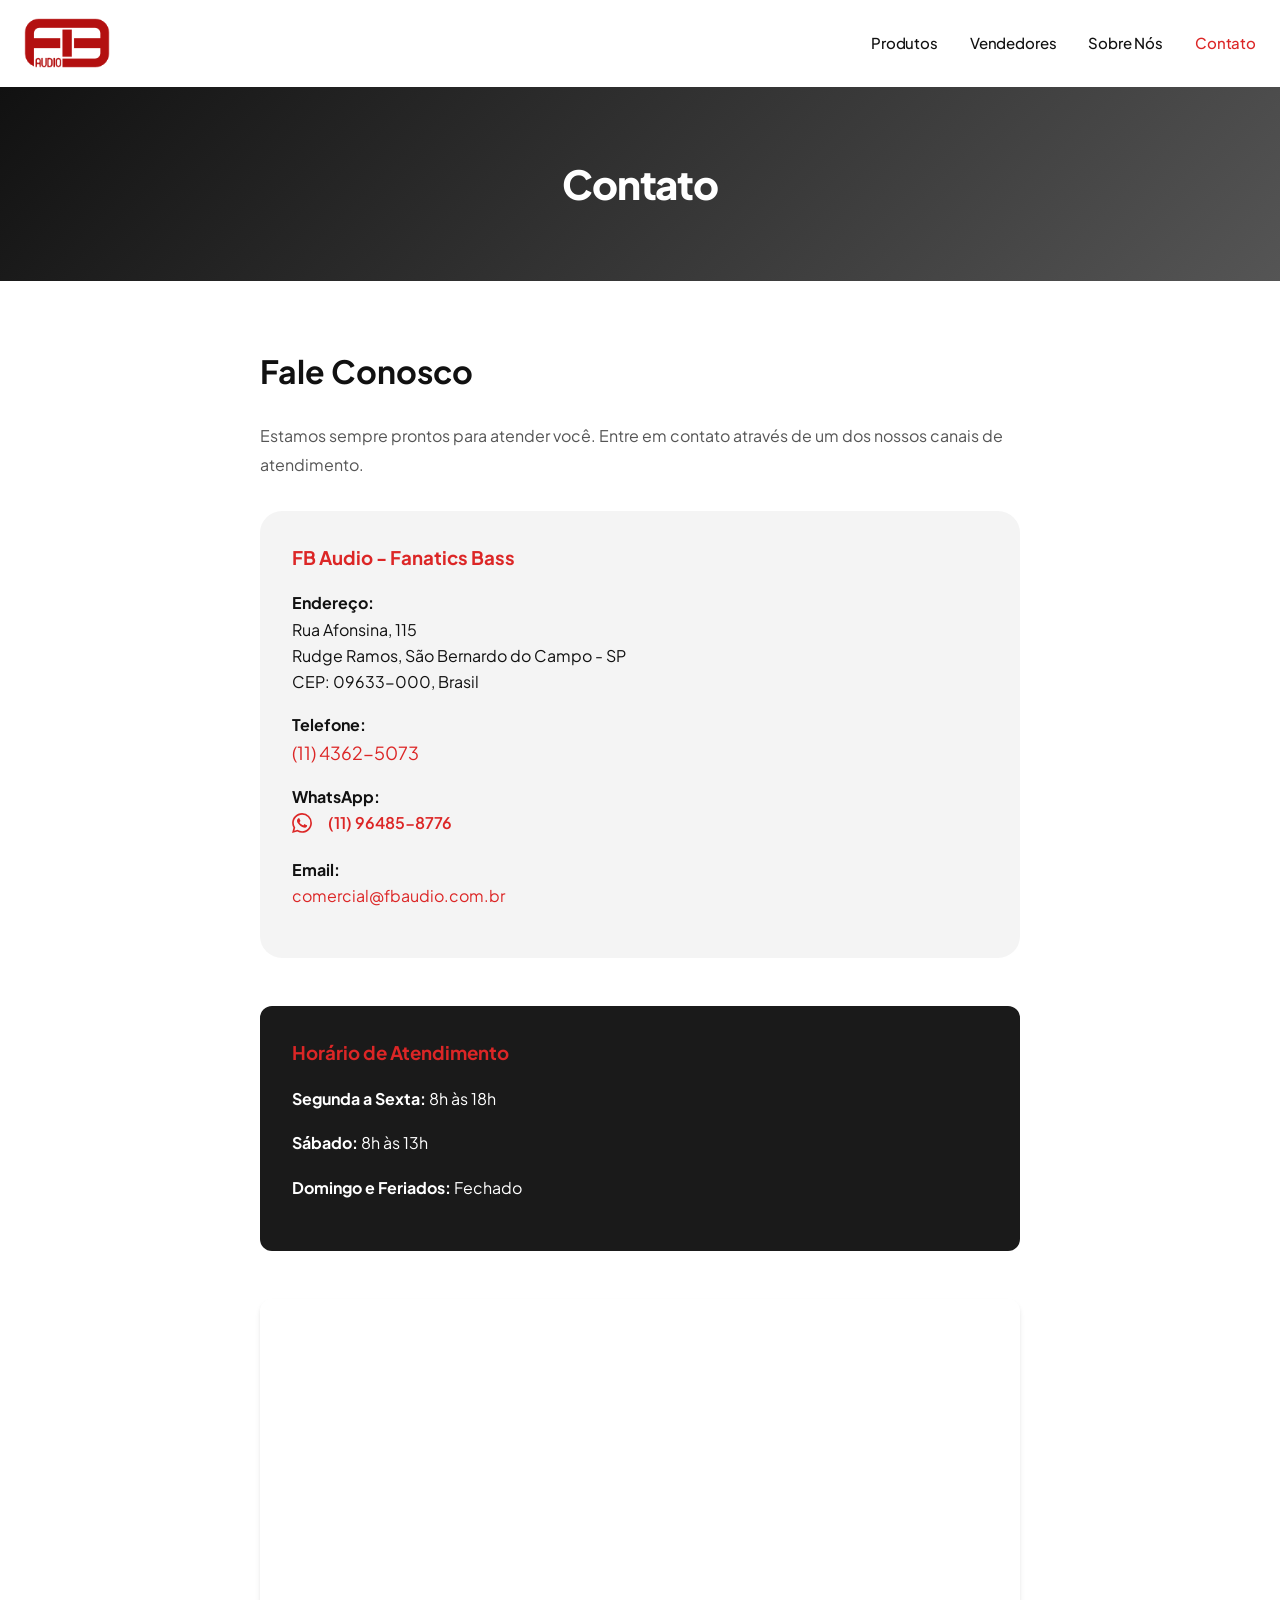
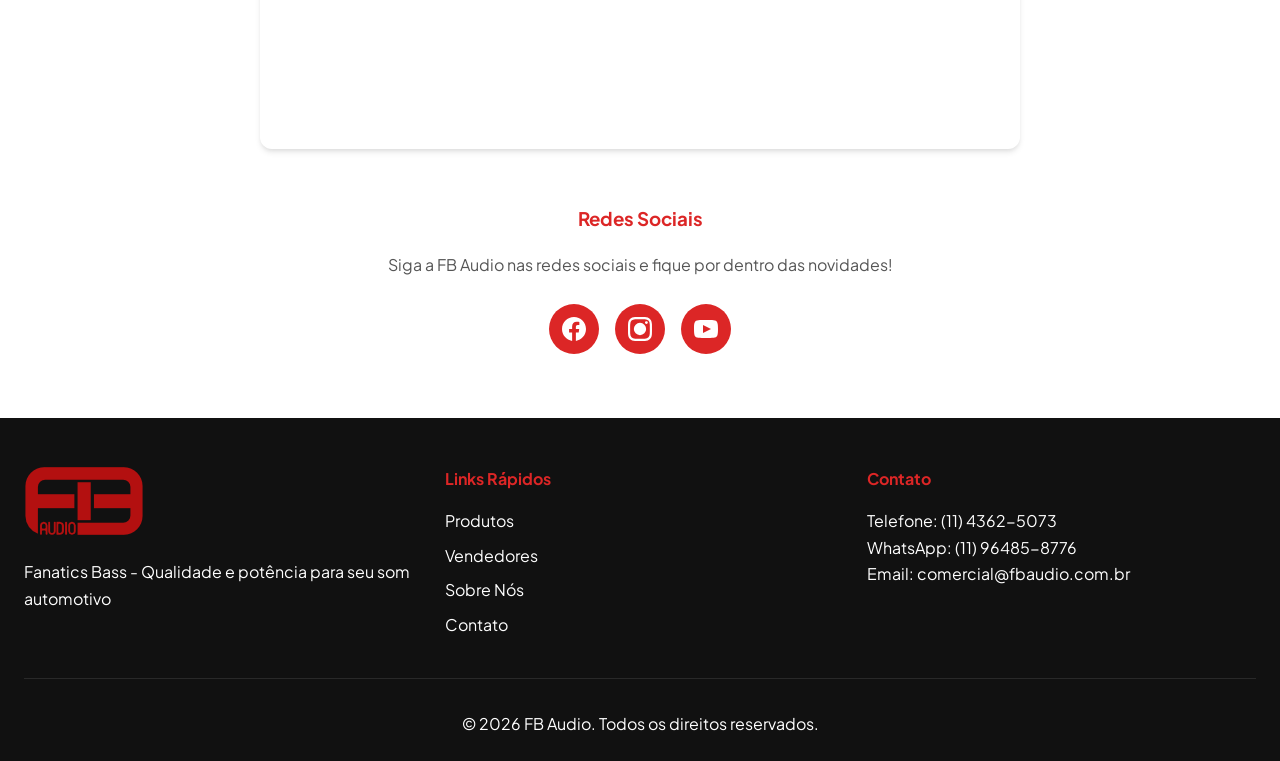
<file: contato.html>
<!DOCTYPE html>
<html lang="pt-BR">
<head>
    <meta charset="UTF-8">
    <meta name="viewport" content="width=device-width, initial-scale=1.0">
    <meta name="description" content="Entre em contato com a FB Audio. Telefone, WhatsApp, email e endereço. Estamos em São Bernardo do Campo - SP.">
    <meta name="keywords" content="FB Audio contato, telefone FB Audio, endereço FB Audio, WhatsApp FB Audio">
    <meta name="author" content="FB Audio">
    <meta property="og:title" content="Contato - FB Audio">
    <meta property="og:description" content="Entre em contato com a FB Audio. Atendimento especializado em som automotivo.">
    <meta property="og:type" content="website">
    <meta property="og:url" content="https://fbaudio.com.br/contato.html">
    <link rel="canonical" href="https://fbaudio.com.br/contato.html">
    <title>Contato - FB Audio | Fale Conosco</title>
    <link rel="icon" type="image/png" href="assets/logo-vermelho.png">
    <link rel="manifest" href="manifest.json">
    <link rel="stylesheet" href="styles.css">
    <link rel="preconnect" href="https://fonts.googleapis.com">
    <link rel="preconnect" href="https://fonts.gstatic.com" crossorigin>
    <link href="https://fonts.googleapis.com/css2?family=Plus+Jakarta+Sans:ital,wght@0,300;0,400;0,500;0,600;0,700;0,800;1,400&display=swap" rel="stylesheet">
</head>
<body>
    <!-- Header -->
    <header class="header">
        <nav class="navbar">
            <div class="container">
                <div class="nav-wrapper">
                    <a href="index.html" class="logo">
                        <img src="assets/logo-vermelho.png" alt="FB Audio Logo" width="150" height="50">
                    </a>
                    <button class="mobile-toggle" aria-label="Menu">
                        <span></span>
                        <span></span>
                        <span></span>
                    </button>
                    <ul class="nav-menu">
                        <li><a href="index.html">Produtos</a></li>
                        <li><a href="vendedores.html">Vendedores</a></li>
                        <li><a href="sobre.html">Sobre Nós</a></li>
                        <li><a href="contato.html" class="active">Contato</a></li>
                    </ul>
                </div>
            </div>
        </nav>
    </header>

    <!-- Page Header -->
    <section class="page-header">
        <div class="container">
            <h1 class="page-title">Contato</h1>
        </div>
    </section>

    <!-- Content -->
    <section class="page-content">
        <div class="container">
            <div class="content-section">
                <div class="fade-in">
                    <h2>Fale Conosco</h2>
                    <p>Estamos sempre prontos para atender você. Entre em contato através de um dos nossos canais de atendimento.</p>

                    <div class="contact-info" style="margin-top: 2rem;">
                        <h3>FB Audio - Fanatics Bass</h3>
                        
                        <div class="contact-item">
                            <strong>Endereço:</strong><br>
                            Rua Afonsina, 115<br>
                            Rudge Ramos, São Bernardo do Campo - SP<br>
                            CEP: 09633-000, Brasil
                        </div>

                        <div class="contact-item">
                            <strong>Telefone:</strong><br>
                            <a href="tel:+551143625073" style="color: #DC2626; text-decoration: none; font-size: 1.125rem;">
                                (11) 4362-5073
                            </a>
                        </div>

                        <div class="contact-item">
                            <strong>WhatsApp:</strong><br>
                            <a href="https://wa.me/5511964858776" target="_blank" class="whatsapp-link">
                                <svg width="20" height="20" viewBox="0 0 24 24" fill="currentColor" style="margin-right: 0.5rem;">
                                    <path d="M17.472 14.382c-.297-.149-1.758-.867-2.03-.967-.273-.099-.471-.148-.67.15-.197.297-.767.966-.94 1.164-.173.199-.347.223-.644.075-.297-.15-1.255-.463-2.39-1.475-.883-.788-1.48-1.761-1.653-2.059-.173-.297-.018-.458.13-.606.134-.133.298-.347.446-.52.149-.174.198-.298.298-.497.099-.198.05-.371-.025-.52-.075-.149-.669-1.612-.916-2.207-.242-.579-.487-.5-.669-.51-.173-.008-.371-.01-.57-.01-.198 0-.52.074-.792.372-.272.297-1.04 1.016-1.04 2.479 0 1.462 1.065 2.875 1.213 3.074.149.198 2.096 3.2 5.077 4.487.709.306 1.262.489 1.694.625.712.227 1.36.195 1.871.118.571-.085 1.758-.719 2.006-1.413.248-.694.248-1.289.173-1.413-.074-.124-.272-.198-.57-.347m-5.421 7.403h-.004a9.87 9.87 0 01-5.031-1.378l-.361-.214-3.741.982.998-3.648-.235-.374a9.86 9.86 0 01-1.51-5.26c.001-5.45 4.436-9.884 9.888-9.884 2.64 0 5.122 1.03 6.988 2.898a9.825 9.825 0 012.893 6.994c-.003 5.45-4.437 9.884-9.885 9.884m8.413-18.297A11.815 11.815 0 0012.05 0C5.495 0 .16 5.335.157 11.892c0 2.096.547 4.142 1.588 5.945L.057 24l6.305-1.654a11.882 11.882 0 005.683 1.448h.005c6.554 0 11.89-5.335 11.893-11.893a11.821 11.821 0 00-3.48-8.413Z"/>
                                </svg>
                                (11) 96485-8776
                            </a>
                        </div>

                        <div class="contact-item">
                            <strong>Email:</strong><br>
                            <a href="mailto:comercial@fbaudio.com.br" style="color: #DC2626; text-decoration: none;">
                                comercial@fbaudio.com.br
                            </a>
                        </div>
                    </div>

                                         <div style="margin-top: 3rem; padding: 2rem; background-color: #1a1a1a; color: white; border-radius: 12px;">
                         <h3 style="color: #DC2626; margin-bottom: 1rem;">Horário de Atendimento</h3>
                         <p style="color: white;"><strong>Segunda a Sexta:</strong> 8h às 18h</p>
                         <p style="color: white;"><strong>Sábado:</strong> 8h às 13h</p>
                         <p style="color: white;"><strong>Domingo e Feriados:</strong> Fechado</p>
                     </div>

                    <!-- Mapa -->
                    <div style="margin-top: 3rem; text-align: center;">
                        <iframe 
                            src="https://www.google.com/maps/embed?pb=!1m18!1m12!1m3!1d3654.5945592470803!2d-46.571907224839585!3d-23.654686678735704!2m3!1f0!2f0!3f0!3m2!1i1024!2i768!4f13.1!3m3!1m2!1s0x94ce43e93cf7a9b3%3A0xe527c2fa515fd170!2sFB%20AUDIO!5e0!3m2!1sen!2sus!4v1756142041112!5m2!1sen!2sus" 
                            width="100%" 
                            height="450" 
                            style="border:0; border-radius: 12px; box-shadow: 0 4px 6px -1px rgba(0, 0, 0, 0.1), 0 2px 4px -1px rgba(0, 0, 0, 0.06); max-width: 800px;" 
                            allowfullscreen="" 
                            loading="lazy" 
                            referrerpolicy="no-referrer-when-downgrade">
                        </iframe>
                    </div>

                    <div style="margin-top: 3rem; text-align: center;">
                        <h3 style="color: #DC2626; margin-bottom: 1rem;">Redes Sociais</h3>
                        <p>Siga a FB Audio nas redes sociais e fique por dentro das novidades!</p>
                        <div style="margin-top: 1.5rem; display: flex; gap: 1rem; justify-content: center;">
                            <a href="#" target="_blank" style="display: inline-flex; align-items: center; justify-content: center; width: 50px; height: 50px; background-color: #DC2626; color: white; border-radius: 50%; text-decoration: none; transition: all 0.3s;">
                                <svg width="24" height="24" viewBox="0 0 24 24" fill="currentColor">
                                    <path d="M24 12.073c0-6.627-5.373-12-12-12s-12 5.373-12 12c0 5.99 4.388 10.954 10.125 11.854v-8.385H7.078v-3.47h3.047V9.43c0-3.007 1.792-4.669 4.533-4.669 1.312 0 2.686.235 2.686.235v2.953H15.83c-1.491 0-1.956.925-1.956 1.874v2.25h3.328l-.532 3.47h-2.796v8.385C19.612 23.027 24 18.062 24 12.073z"/>
                                </svg>
                            </a>
                            <a href="https://www.instagram.com/fbaudio_oficial" target="_blank" style="display: inline-flex; align-items: center; justify-content: center; width: 50px; height: 50px; background-color: #DC2626; color: white; border-radius: 50%; text-decoration: none; transition: all 0.3s;">
                                <svg width="24" height="24" viewBox="0 0 24 24" fill="currentColor">
                                    <path d="M12 2.163c3.204 0 3.584.012 4.85.07 3.252.148 4.771 1.691 4.919 4.919.058 1.265.069 1.645.069 4.849 0 3.205-.012 3.584-.069 4.849-.149 3.225-1.664 4.771-4.919 4.919-1.266.058-1.644.07-4.85.07-3.204 0-3.584-.012-4.849-.07-3.26-.149-4.771-1.699-4.919-4.92-.058-1.265-.07-1.644-.07-4.849 0-3.204.013-3.583.07-4.849.149-3.227 1.664-4.771 4.919-4.919 1.266-.057 1.645-.069 4.849-.069zm0-2.163c-3.259 0-3.667.014-4.947.072-4.358.2-6.78 2.618-6.98 6.98-.059 1.281-.073 1.689-.073 4.948 0 3.259.014 3.668.072 4.948.2 4.358 2.618 6.78 6.98 6.98 1.281.058 1.689.072 4.948.072 3.259 0 3.668-.014 4.948-.072 4.354-.2 6.782-2.618 6.979-6.98.059-1.28.073-1.689.073-4.948 0-3.259-.014-3.667-.072-4.947-.196-4.354-2.617-6.78-6.979-6.98-1.281-.059-1.69-.073-4.949-.073zM5.838 12a6.162 6.162 0 1112.324 0 6.162 6.162 0 01-12.324 0zM12 16a4 4 0 110-8 4 4 0 010 8zm4.965-10.405a1.44 1.44 0 112.881.001 1.44 1.44 0 01-2.881-.001z"/>
                                </svg>
                            </a>
                            <a href="#" target="_blank" style="display: inline-flex; align-items: center; justify-content: center; width: 50px; height: 50px; background-color: #DC2626; color: white; border-radius: 50%; text-decoration: none; transition: all 0.3s;">
                                <svg width="24" height="24" viewBox="0 0 24 24" fill="currentColor">
                                    <path d="M19.615 3.184c-3.604-.246-11.631-.245-15.23 0-3.897.266-4.356 2.62-4.385 8.816.029 6.185.484 8.549 4.385 8.816 3.6.245 11.626.246 15.23 0 3.897-.266 4.356-2.62 4.385-8.816-.029-6.185-.484-8.549-4.385-8.816zm-10.615 12.816v-8l8 3.993-8 4.007z"/>
                                </svg>
                            </a>
                        </div>
                    </div>
                </div>
            </div>
        </div>
    </section>

    <!-- Footer -->
    <footer class="footer">
        <div class="container">
            <div class="footer-content">
                <div class="footer-section">
                    <img src="assets/logo-vermelho.png" alt="FB Audio" class="footer-logo" width="120">
                    <p>Fanatics Bass - Qualidade e potência para seu som automotivo</p>
                </div>
                <div class="footer-section">
                    <h4>Links Rápidos</h4>
                    <ul>
                        <li><a href="index.html">Produtos</a></li>
                        <li><a href="vendedores.html">Vendedores</a></li>
                        <li><a href="sobre.html">Sobre Nós</a></li>
                        <li><a href="contato.html">Contato</a></li>
                    </ul>
                </div>
                <div class="footer-section">
                    <h4>Contato</h4>
                    <p>Telefone: (11) 4362-5073</p>
                    <p>WhatsApp: (11) 96485-8776</p>
                    <p>Email: comercial@fbaudio.com.br</p>
                </div>
            </div>
            <div class="footer-bottom">
                <p>&copy; 2026 FB Audio. Todos os direitos reservados.</p>
            </div>
        </div>
    </footer>

    <script src="script.js"></script>
</body>
</html>
</file>
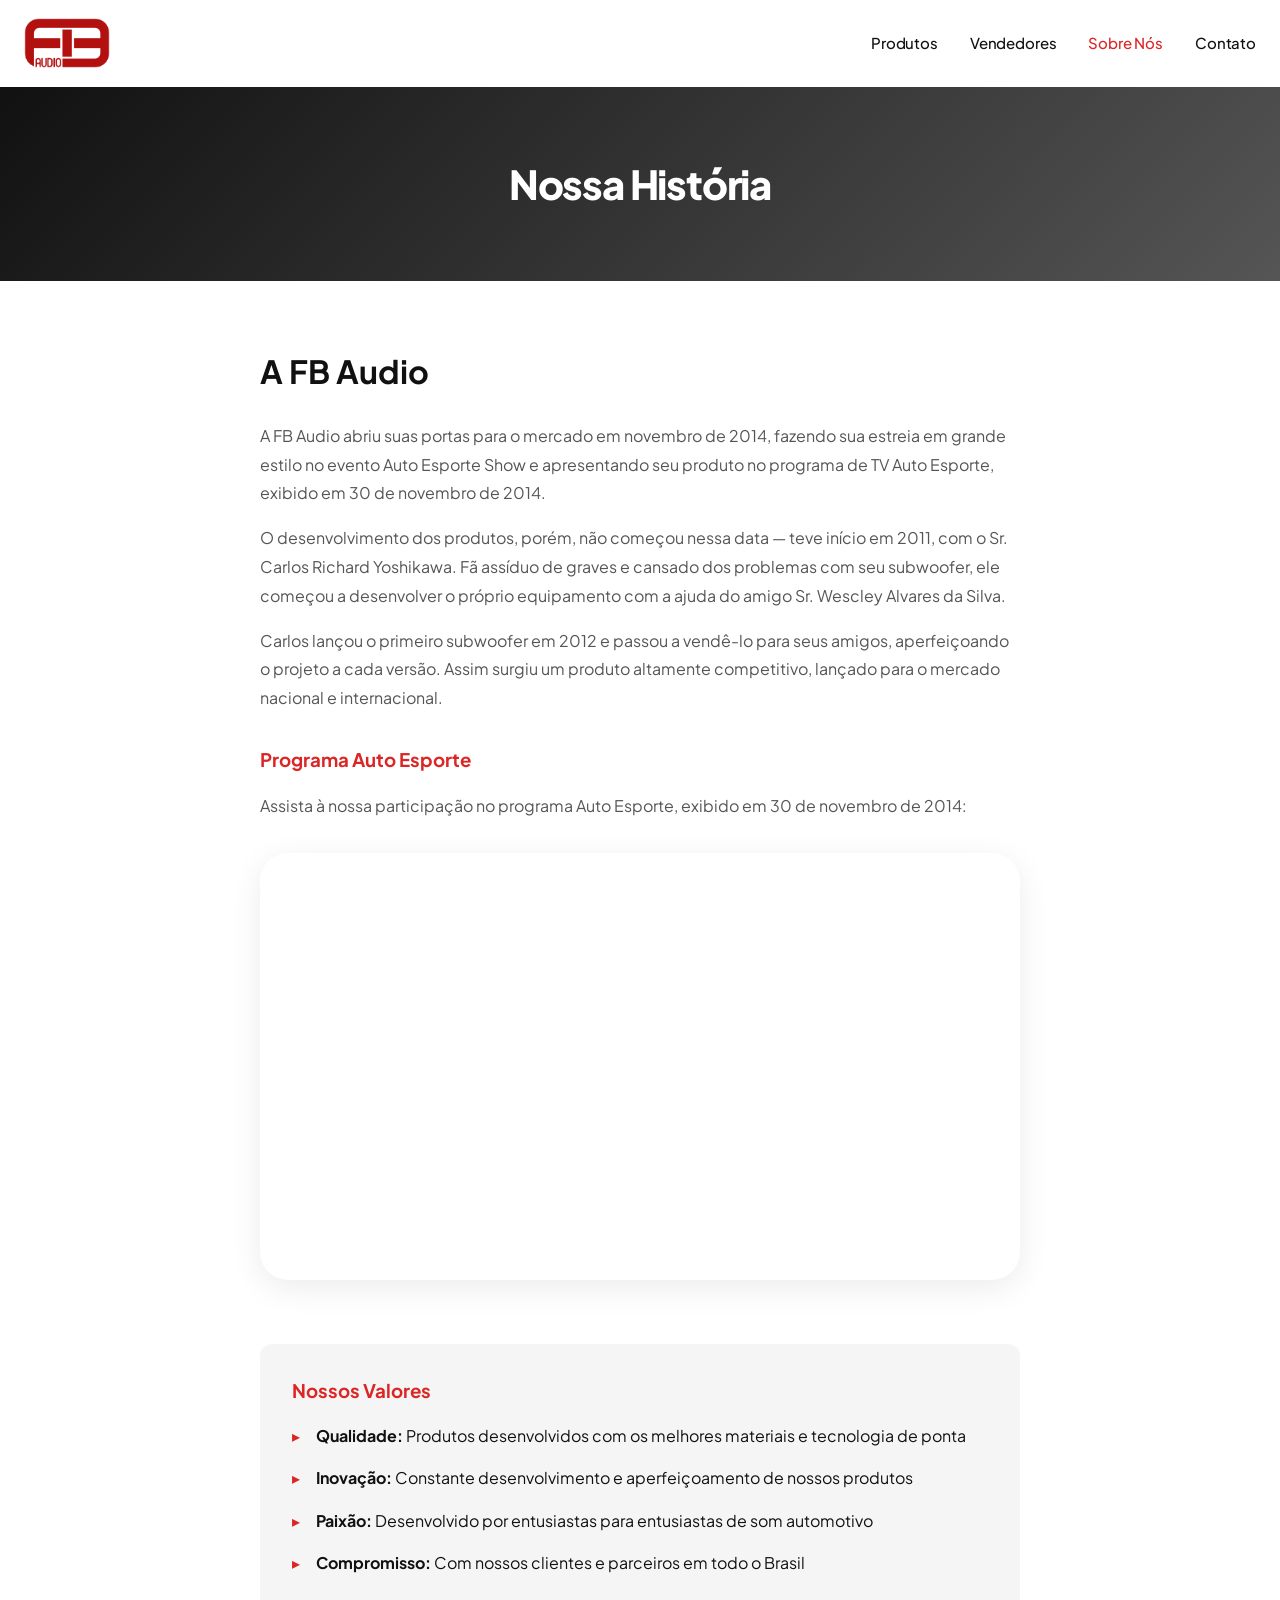
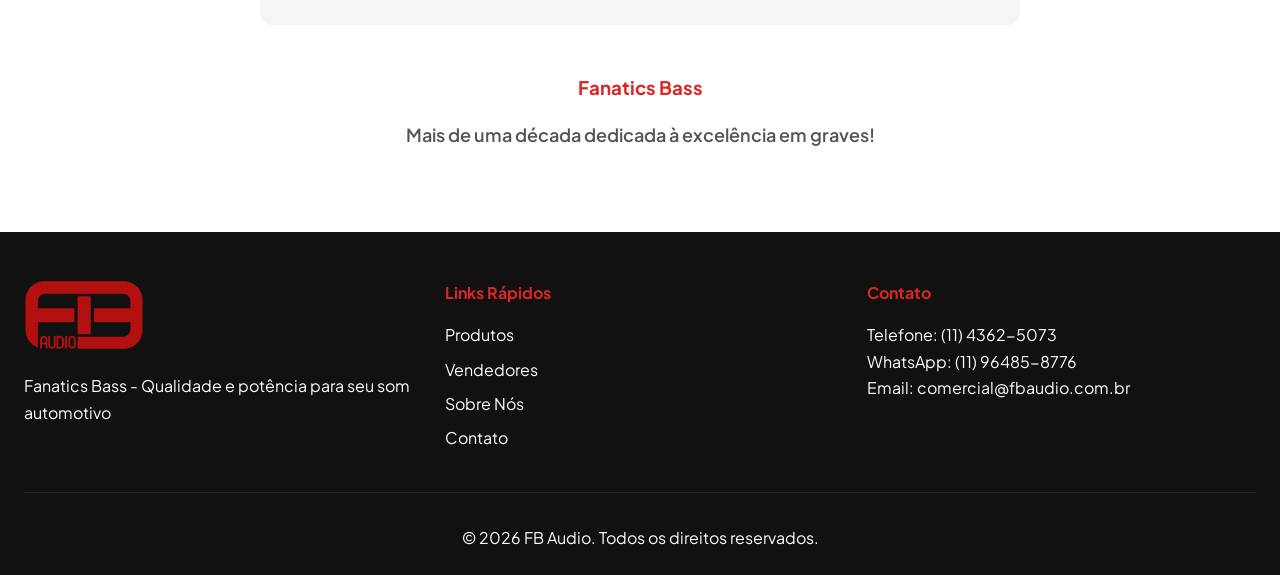
<file: sobre.html>
<!DOCTYPE html>
<html lang="pt-BR">
<head>
    <meta charset="UTF-8">
    <meta name="viewport" content="width=device-width, initial-scale=1.0">
    <meta name="description" content="Conheça a história da FB Audio. Desde 2014 desenvolvendo subwoofers de alta qualidade para o mercado de som automotivo brasileiro.">
    <meta name="keywords" content="FB Audio história, sobre FB Audio, Carlos Richard Yoshikawa, som automotivo Brasil">
    <meta name="author" content="FB Audio">
    <meta property="og:title" content="Sobre Nós - FB Audio">
    <meta property="og:description" content="A história da FB Audio e sua trajetória no mercado de som automotivo brasileiro.">
    <meta property="og:type" content="website">
    <meta property="og:url" content="https://fbaudio.com.br/sobre.html">
    <link rel="canonical" href="https://fbaudio.com.br/sobre.html">
    <title>Sobre Nós - FB Audio | Nossa História</title>
    <link rel="icon" type="image/png" href="assets/logo-vermelho.png">
    <link rel="manifest" href="manifest.json">
    <link rel="stylesheet" href="styles.css">
    <link rel="preconnect" href="https://fonts.googleapis.com">
    <link rel="preconnect" href="https://fonts.gstatic.com" crossorigin>
    <link href="https://fonts.googleapis.com/css2?family=Plus+Jakarta+Sans:ital,wght@0,300;0,400;0,500;0,600;0,700;0,800;1,400&display=swap" rel="stylesheet">
</head>
<body>
    <!-- Header -->
    <header class="header">
        <nav class="navbar">
            <div class="container">
                <div class="nav-wrapper">
                    <a href="index.html" class="logo">
                        <img src="assets/logo-vermelho.png" alt="FB Audio Logo" width="150" height="50">
                    </a>
                    <button class="mobile-toggle" aria-label="Menu">
                        <span></span>
                        <span></span>
                        <span></span>
                    </button>
                    <ul class="nav-menu">
                        <li><a href="index.html">Produtos</a></li>
                        <li><a href="vendedores.html">Vendedores</a></li>
                        <li><a href="sobre.html" class="active">Sobre Nós</a></li>
                        <li><a href="contato.html">Contato</a></li>
                    </ul>
                </div>
            </div>
        </nav>
    </header>

    <!-- Page Header -->
    <section class="page-header">
        <div class="container">
            <h1 class="page-title">Nossa História</h1>
        </div>
    </section>

    <!-- Content -->
    <section class="page-content">
        <div class="container">
            <div class="content-section">
                <div class="fade-in">
                    <h2>A FB Audio</h2>
                    
                    <p>A FB Audio abriu suas portas para o mercado em novembro de 2014, fazendo sua estreia em grande estilo no evento Auto Esporte Show e apresentando seu produto no programa de TV Auto Esporte, exibido em 30 de novembro de 2014.</p>

                    <p>O desenvolvimento dos produtos, porém, não começou nessa data — teve início em 2011, com o Sr. Carlos Richard Yoshikawa. Fã assíduo de graves e cansado dos problemas com seu subwoofer, ele começou a desenvolver o próprio equipamento com a ajuda do amigo Sr. Wescley Alvares da Silva.</p>

                    <p>Carlos lançou o primeiro subwoofer em 2012 e passou a vendê-lo para seus amigos, aperfeiçoando o projeto a cada versão. Assim surgiu um produto altamente competitivo, lançado para o mercado nacional e internacional.</p>

                    <h3 style="margin-top: 2rem; margin-bottom: 1rem; color: #DC2626;">Programa Auto Esporte</h3>
                    <p>Assista à nossa participação no programa Auto Esporte, exibido em 30 de novembro de 2014:</p>

                    <!-- YouTube Video Embed -->
                    <div class="video-container">
                        <iframe 
                            src="https://www.youtube.com/embed/I_lFAHflmMg" 
                            title="FB Audio no programa Auto Esporte"
                            allow="accelerometer; autoplay; clipboard-write; encrypted-media; gyroscope; picture-in-picture" 
                            allowfullscreen>
                        </iframe>
                    </div>
                </div>

                <div style="margin-top: 4rem; padding: 2rem; background-color: #f5f5f5; border-radius: 12px;" class="fade-in">
                    <h3 style="color: #DC2626; margin-bottom: 1rem;">Nossos Valores</h3>
                    <ul style="list-style: none; padding: 0;">
                        <li style="margin-bottom: 1rem; padding-left: 1.5rem; position: relative;">
                            <span style="position: absolute; left: 0; color: #DC2626;">▸</span>
                            <strong>Qualidade:</strong> Produtos desenvolvidos com os melhores materiais e tecnologia de ponta
                        </li>
                        <li style="margin-bottom: 1rem; padding-left: 1.5rem; position: relative;">
                            <span style="position: absolute; left: 0; color: #DC2626;">▸</span>
                            <strong>Inovação:</strong> Constante desenvolvimento e aperfeiçoamento de nossos produtos
                        </li>
                        <li style="margin-bottom: 1rem; padding-left: 1.5rem; position: relative;">
                            <span style="position: absolute; left: 0; color: #DC2626;">▸</span>
                            <strong>Paixão:</strong> Desenvolvido por entusiastas para entusiastas de som automotivo
                        </li>
                        <li style="margin-bottom: 1rem; padding-left: 1.5rem; position: relative;">
                            <span style="position: absolute; left: 0; color: #DC2626;">▸</span>
                            <strong>Compromisso:</strong> Com nossos clientes e parceiros em todo o Brasil
                        </li>
                    </ul>
                </div>

                <div style="margin-top: 3rem; text-align: center;" class="fade-in">
                    <h3 style="color: #DC2626; margin-bottom: 1rem;">Fanatics Bass</h3>
                    <p style="font-size: 1.125rem; font-weight: 600;">
                        Mais de uma década dedicada à excelência em graves!
                    </p>
                </div>
            </div>
        </div>
    </section>

    <!-- Footer -->
    <footer class="footer">
        <div class="container">
            <div class="footer-content">
                <div class="footer-section">
                    <img src="assets/logo-vermelho.png" alt="FB Audio" class="footer-logo" width="120">
                    <p>Fanatics Bass - Qualidade e potência para seu som automotivo</p>
                </div>
                <div class="footer-section">
                    <h4>Links Rápidos</h4>
                    <ul>
                        <li><a href="index.html">Produtos</a></li>
                        <li><a href="vendedores.html">Vendedores</a></li>
                        <li><a href="sobre.html">Sobre Nós</a></li>
                        <li><a href="contato.html">Contato</a></li>
                    </ul>
                </div>
                <div class="footer-section">
                    <h4>Contato</h4>
                    <p>Telefone: (11) 4362-5073</p>
                    <p>WhatsApp: (11) 96485-8776</p>
                    <p>Email: comercial@fbaudio.com.br</p>
                </div>
            </div>
            <div class="footer-bottom">
                <p>&copy; 2026 FB Audio. Todos os direitos reservados.</p>
            </div>
        </div>
    </footer>

    <script src="script.js"></script>
</body>
</html>
</file>
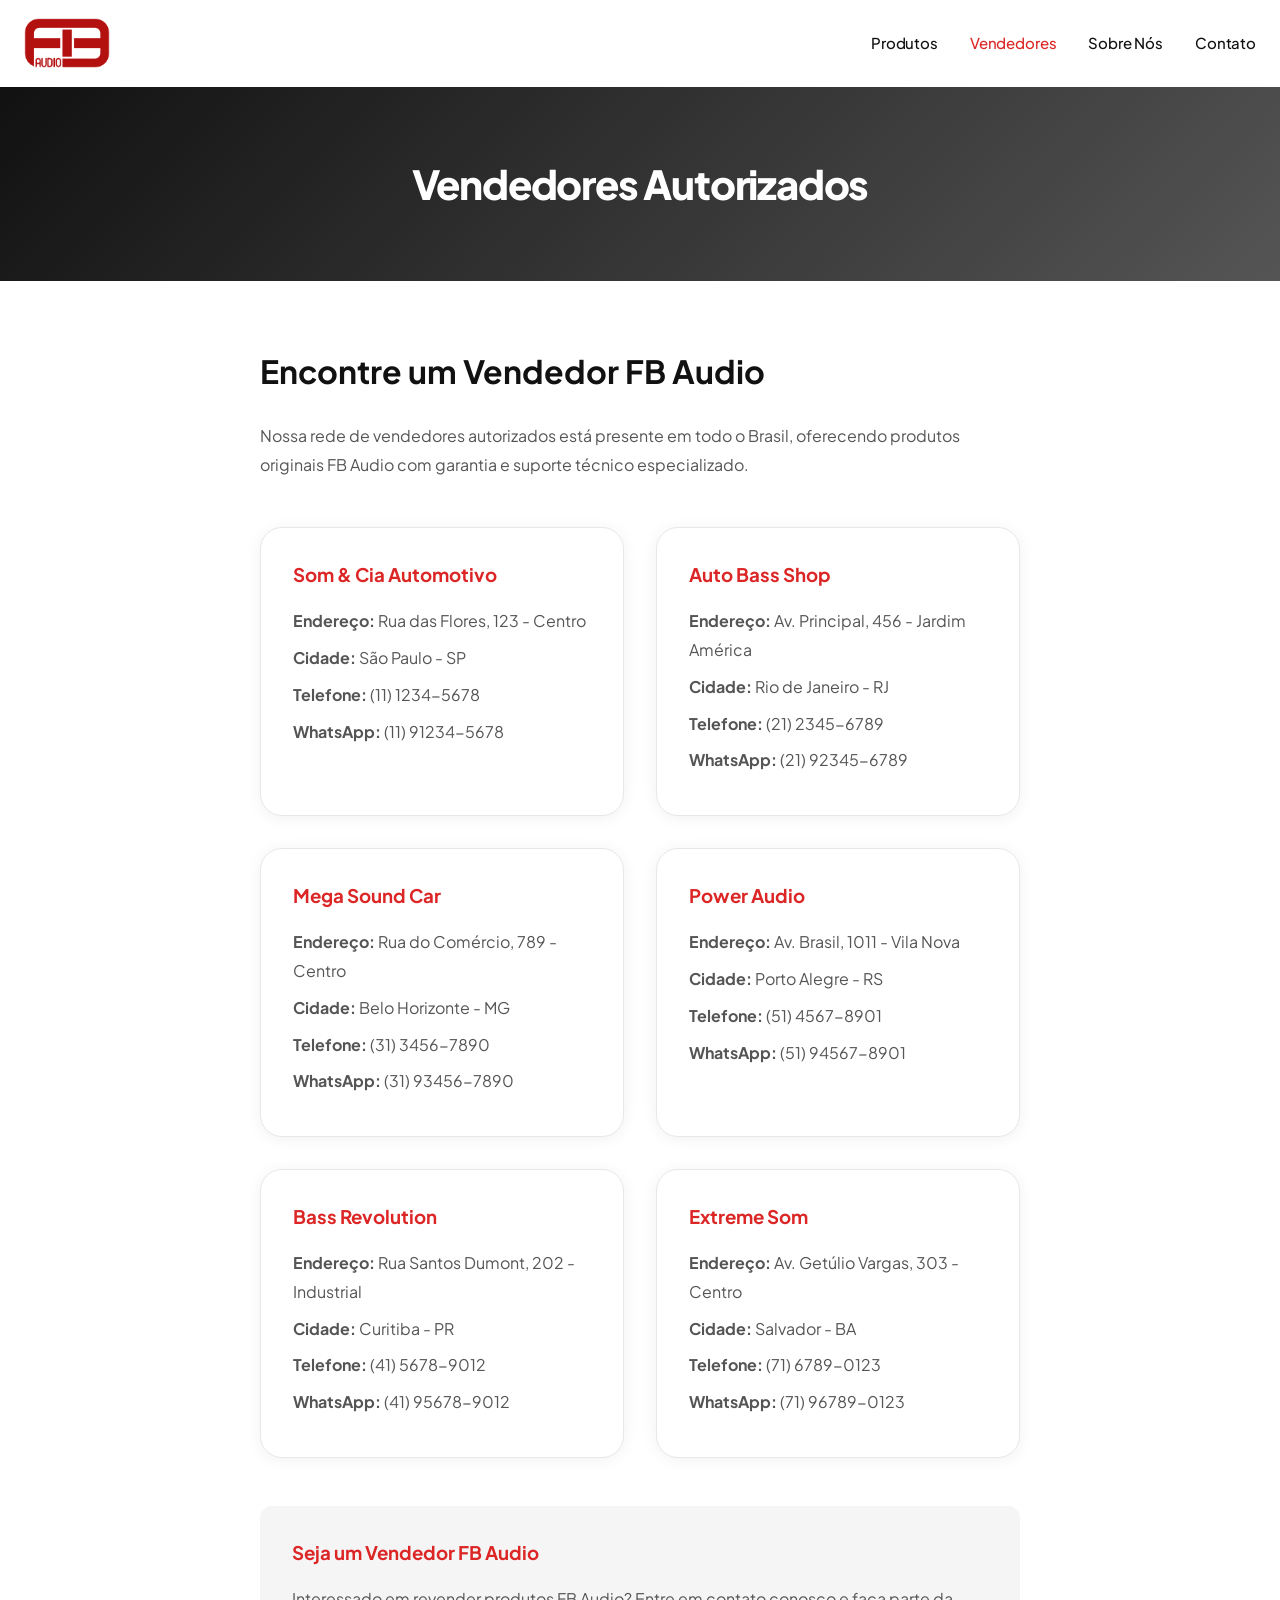
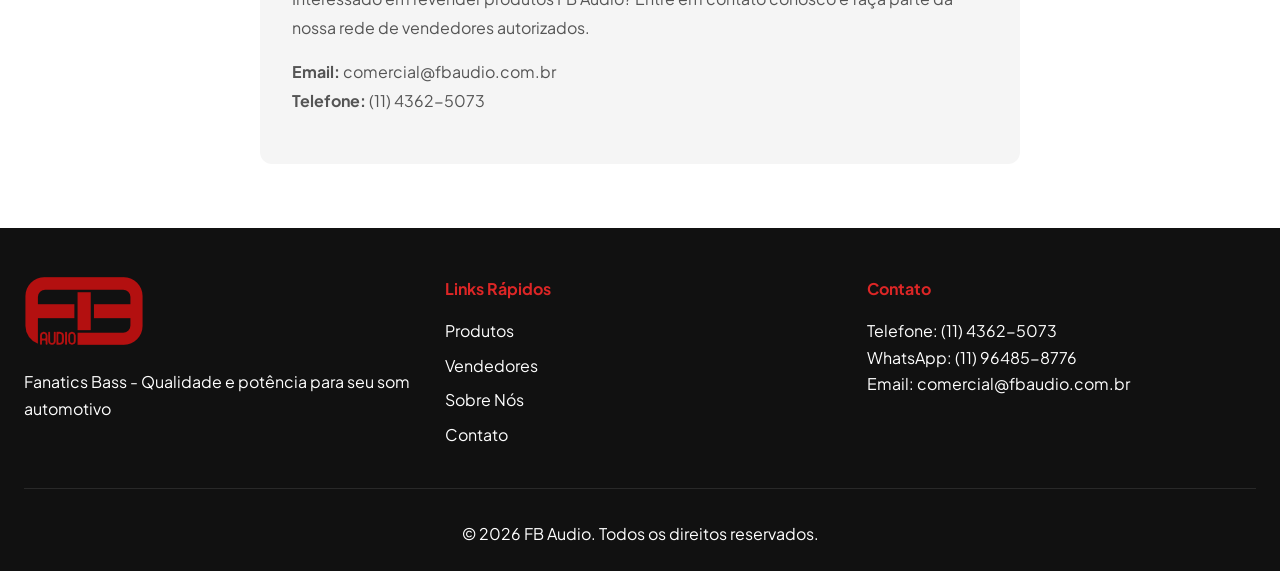
<file: vendedores.html>
<!DOCTYPE html>
<html lang="pt-BR">
<head>
    <meta charset="UTF-8">
    <meta name="viewport" content="width=device-width, initial-scale=1.0">
    <meta name="description" content="Encontre vendedores autorizados FB Audio em todo o Brasil. Rede de revendedores especializados em som automotivo.">
    <meta name="keywords" content="FB Audio vendedores, revendedores, onde comprar subwoofer, lojas som automotivo">
    <meta name="author" content="FB Audio">
    <meta property="og:title" content="Vendedores - FB Audio">
    <meta property="og:description" content="Encontre o vendedor FB Audio mais próximo de você.">
    <meta property="og:type" content="website">
    <meta property="og:url" content="https://fbaudio.com.br/vendedores.html">
    <link rel="canonical" href="https://fbaudio.com.br/vendedores.html">
    <title>Vendedores - FB Audio | Encontre um Revendedor Autorizado</title>
    <link rel="icon" type="image/png" href="assets/logo-vermelho.png">
    <link rel="manifest" href="manifest.json">
    <link rel="stylesheet" href="styles.css">
    <link rel="preconnect" href="https://fonts.googleapis.com">
    <link rel="preconnect" href="https://fonts.gstatic.com" crossorigin>
    <link href="https://fonts.googleapis.com/css2?family=Plus+Jakarta+Sans:ital,wght@0,300;0,400;0,500;0,600;0,700;0,800;1,400&display=swap" rel="stylesheet">
</head>
<body>
    <!-- Header -->
    <header class="header">
        <nav class="navbar">
            <div class="container">
                <div class="nav-wrapper">
                    <a href="index.html" class="logo">
                        <img src="assets/logo-vermelho.png" alt="FB Audio Logo" width="150" height="50">
                    </a>
                    <button class="mobile-toggle" aria-label="Menu">
                        <span></span>
                        <span></span>
                        <span></span>
                    </button>
                    <ul class="nav-menu">
                        <li><a href="index.html">Produtos</a></li>
                        <li><a href="vendedores.html" class="active">Vendedores</a></li>
                        <li><a href="sobre.html">Sobre Nós</a></li>
                        <li><a href="contato.html">Contato</a></li>
                    </ul>
                </div>
            </div>
        </nav>
    </header>

    <!-- Page Header -->
    <section class="page-header">
        <div class="container">
            <h1 class="page-title">Vendedores Autorizados</h1>
        </div>
    </section>

    <!-- Content -->
    <section class="page-content">
        <div class="container">
            <div class="content-section">
                <h2>Encontre um Vendedor FB Audio</h2>
                <p>Nossa rede de vendedores autorizados está presente em todo o Brasil, oferecendo produtos originais FB Audio com garantia e suporte técnico especializado.</p>
                
                <div class="dealers-grid">
                    <!-- Exemplo de card de vendedor - pode ser preenchido com dados reais -->
                    <div class="dealer-card fade-in">
                        <h3>Som & Cia Automotivo</h3>
                        <p><strong>Endereço:</strong> Rua das Flores, 123 - Centro</p>
                        <p><strong>Cidade:</strong> São Paulo - SP</p>
                        <p><strong>Telefone:</strong> (11) 1234-5678</p>
                        <p><strong>WhatsApp:</strong> (11) 91234-5678</p>
                    </div>

                    <div class="dealer-card fade-in">
                        <h3>Auto Bass Shop</h3>
                        <p><strong>Endereço:</strong> Av. Principal, 456 - Jardim América</p>
                        <p><strong>Cidade:</strong> Rio de Janeiro - RJ</p>
                        <p><strong>Telefone:</strong> (21) 2345-6789</p>
                        <p><strong>WhatsApp:</strong> (21) 92345-6789</p>
                    </div>

                    <div class="dealer-card fade-in">
                        <h3>Mega Sound Car</h3>
                        <p><strong>Endereço:</strong> Rua do Comércio, 789 - Centro</p>
                        <p><strong>Cidade:</strong> Belo Horizonte - MG</p>
                        <p><strong>Telefone:</strong> (31) 3456-7890</p>
                        <p><strong>WhatsApp:</strong> (31) 93456-7890</p>
                    </div>

                    <div class="dealer-card fade-in">
                        <h3>Power Audio</h3>
                        <p><strong>Endereço:</strong> Av. Brasil, 1011 - Vila Nova</p>
                        <p><strong>Cidade:</strong> Porto Alegre - RS</p>
                        <p><strong>Telefone:</strong> (51) 4567-8901</p>
                        <p><strong>WhatsApp:</strong> (51) 94567-8901</p>
                    </div>

                    <div class="dealer-card fade-in">
                        <h3>Bass Revolution</h3>
                        <p><strong>Endereço:</strong> Rua Santos Dumont, 202 - Industrial</p>
                        <p><strong>Cidade:</strong> Curitiba - PR</p>
                        <p><strong>Telefone:</strong> (41) 5678-9012</p>
                        <p><strong>WhatsApp:</strong> (41) 95678-9012</p>
                    </div>

                    <div class="dealer-card fade-in">
                        <h3>Extreme Som</h3>
                        <p><strong>Endereço:</strong> Av. Getúlio Vargas, 303 - Centro</p>
                        <p><strong>Cidade:</strong> Salvador - BA</p>
                        <p><strong>Telefone:</strong> (71) 6789-0123</p>
                        <p><strong>WhatsApp:</strong> (71) 96789-0123</p>
                    </div>
                </div>

                <div style="margin-top: 3rem; background-color: #f5f5f5; padding: 2rem; border-radius: 12px;">
                    <h3 style="color: #DC2626; margin-bottom: 1rem;">Seja um Vendedor FB Audio</h3>
                    <p>Interessado em revender produtos FB Audio? Entre em contato conosco e faça parte da nossa rede de vendedores autorizados.</p>
                    <p style="margin-top: 1rem;">
                        <strong>Email:</strong> comercial@fbaudio.com.br<br>
                        <strong>Telefone:</strong> (11) 4362-5073
                    </p>
                </div>
            </div>
        </div>
    </section>

    <!-- Footer -->
    <footer class="footer">
        <div class="container">
            <div class="footer-content">
                <div class="footer-section">
                    <img src="assets/logo-vermelho.png" alt="FB Audio" class="footer-logo" width="120">
                    <p>Fanatics Bass - Qualidade e potência para seu som automotivo</p>
                </div>
                <div class="footer-section">
                    <h4>Links Rápidos</h4>
                    <ul>
                        <li><a href="index.html">Produtos</a></li>
                        <li><a href="vendedores.html">Vendedores</a></li>
                        <li><a href="sobre.html">Sobre Nós</a></li>
                        <li><a href="contato.html">Contato</a></li>
                    </ul>
                </div>
                <div class="footer-section">
                    <h4>Contato</h4>
                    <p>Telefone: (11) 4362-5073</p>
                    <p>WhatsApp: (11) 96485-8776</p>
                    <p>Email: comercial@fbaudio.com.br</p>
                </div>
            </div>
            <div class="footer-bottom">
                <p>&copy; 2026 FB Audio. Todos os direitos reservados.</p>
            </div>
        </div>
    </footer>

    <script src="script.js"></script>
</body>
</html>
</file>
<file: styles.css>
/* Reset e Base */
* {
    margin: 0;
    padding: 0;
    box-sizing: border-box;
}

:root {
    --color-red: #DC2626;
    --color-dark: #111111;
    --color-gray: #555555;
    --color-muted: #888888;
    --color-light-gray: #f4f4f4;
    --color-white: #ffffff;
    --color-border: #e8e8e8;
    --shadow: 0 2px 16px rgba(0, 0, 0, 0.06);
    --shadow-lg: 0 8px 32px rgba(0, 0, 0, 0.08);
    --transition: all 0.35s cubic-bezier(0.4, 0, 0.2, 1);
    --radius-sm: 14px;
    --radius-md: 22px;
    --radius-lg: 28px;
    --radius-pill: 9999px;
    --letter-tight: -0.03em;
}

html {
    scroll-behavior: smooth;
}

body {
    font-family: 'Plus Jakarta Sans', -apple-system, BlinkMacSystemFont, 'Segoe UI', sans-serif;
    line-height: 1.65;
    color: var(--color-dark);
    background-color: var(--color-white);
    overflow-x: hidden;
    -webkit-font-smoothing: antialiased;
}

.container {
    max-width: 1280px;
    margin: 0 auto;
    padding: 0 24px;
}

/* Header e Navegação */
.header {
    background-color: rgba(255, 255, 255, 0.92);
    backdrop-filter: blur(12px);
    -webkit-backdrop-filter: blur(12px);
    position: sticky;
    top: 0;
    z-index: 1000;
    border-bottom: 1px solid transparent;
    transition: border-color 0.3s ease, box-shadow 0.3s ease;
}

.header.scrolled {
    border-bottom-color: var(--color-border);
    box-shadow: var(--shadow);
}

.navbar {
    padding: 1.125rem 0;
}

.nav-wrapper {
    display: flex;
    justify-content: space-between;
    align-items: center;
}

.logo img {
    height: 50px;
    width: auto;
    display: block;
}

.nav-menu {
    display: flex;
    list-style: none;
    gap: 2rem;
    align-items: center;
}

.nav-menu a {
    text-decoration: none;
    color: var(--color-dark);
    font-weight: 500;
    font-size: 0.9375rem;
    letter-spacing: -0.01em;
    transition: var(--transition);
    padding: 0.5rem 0;
}

.nav-menu a:hover,
.nav-menu a.active {
    color: var(--color-red);
}

.mobile-toggle {
    display: none;
    background: none;
    border: none;
    cursor: pointer;
    flex-direction: column;
    gap: 4px;
    padding: 0.5rem;
}

.mobile-toggle span {
    display: block;
    width: 25px;
    height: 3px;
    background-color: var(--color-dark);
    transition: var(--transition);
}

/* Pill Buttons */
.btn-pill {
    display: inline-flex;
    align-items: center;
    justify-content: center;
    gap: 0.5rem;
    padding: 0.75rem 1.5rem;
    border-radius: var(--radius-pill);
    font-weight: 600;
    font-size: 0.875rem;
    letter-spacing: -0.01em;
    text-decoration: none;
    transition: var(--transition);
    cursor: pointer;
    border: 1.5px solid transparent;
}

.btn-pill-outline {
    background: var(--color-white);
    color: var(--color-dark);
    border-color: var(--color-dark);
}

.btn-pill-outline:hover {
    background: var(--color-dark);
    color: var(--color-white);
}

/* Lineup Hero */
.lineup-hero {
    padding: 3.5rem 0 2rem;
    background: var(--color-white);
}

.lineup-hero-inner {
    display: flex;
    flex-direction: column;
    gap: 2rem;
}

.lineup-hero-media {
    position: relative;
    width: 100%;
    border-radius: var(--radius-lg);
    overflow: hidden;
    background: var(--color-white);
}

.lineup-hero-media picture,
.lineup-hero-media img {
    display: block;
    width: 100%;
    height: auto;
}

.lineup-hero-overlay {
    position: absolute;
    top: 0;
    left: 0;
    z-index: 2;
    display: flex;
    flex-direction: column;
    align-items: flex-start;
    gap: 1.25rem;
    padding: clamp(1.5rem, 4vw, 3rem);
    max-width: min(480px, 55%);
    pointer-events: none;
}

.lineup-hero-overlay .btn-pill {
    pointer-events: auto;
}

.lineup-hero-title {
    font-size: clamp(1.75rem, 4vw, 3.25rem);
    font-weight: 800;
    letter-spacing: var(--letter-tight);
    line-height: 1.08;
    color: var(--color-dark);
}

.lineup-hero-bottom {
    display: grid;
    grid-template-columns: 1fr 1.2fr;
    gap: 3rem;
    align-items: end;
    padding-top: 0.5rem;
}

.lineup-hero-subtitle {
    font-size: clamp(1.5rem, 3vw, 2.25rem);
    font-weight: 800;
    letter-spacing: var(--letter-tight);
    line-height: 1.15;
    color: var(--color-dark);
}

.lineup-hero-text {
    color: var(--color-gray);
    font-size: 1.0625rem;
    line-height: 1.75;
    max-width: 480px;
    justify-self: end;
}

/* Showcase / Hero Carousel */
.showcase {
    padding: 3rem 0 4rem;
    background: var(--color-white);
    overflow: hidden;
}

.showcase-inner {
    position: relative;
}

.showcase-header {
    display: grid;
    grid-template-columns: 1fr auto;
    grid-template-rows: auto auto;
    gap: 1rem 1.5rem;
    align-items: center;
    margin-bottom: 2.5rem;
}

.showcase-header .btn-pill-outline {
    grid-column: 1;
    grid-row: 1;
    justify-self: start;
}

.showcase-title {
    grid-column: 1 / -1;
    grid-row: 2;
    font-size: clamp(2.25rem, 5vw, 3.5rem);
    font-weight: 800;
    letter-spacing: var(--letter-tight);
    line-height: 1.1;
    text-align: center;
    color: var(--color-dark);
}

.carousel-controls {
    grid-column: 2;
    grid-row: 1;
    display: flex;
    gap: 0.5rem;
}

.carousel-btn {
    width: 44px;
    height: 44px;
    border-radius: var(--radius-pill);
    border: 1.5px solid var(--color-border);
    background: var(--color-white);
    color: var(--color-dark);
    cursor: pointer;
    display: flex;
    align-items: center;
    justify-content: center;
    transition: var(--transition);
}

.carousel-btn:hover {
    border-color: var(--color-dark);
    background: var(--color-dark);
    color: var(--color-white);
}

.carousel-btn:focus-visible {
    outline: 2px solid var(--color-red);
    outline-offset: 2px;
}

.carousel-viewport {
    position: relative;
    overflow: hidden;
    margin: 0 -24px;
    padding: 0 24px;
    -webkit-mask-image: linear-gradient(
        to right,
        transparent 0%,
        black 8%,
        black 92%,
        transparent 100%
    );
    mask-image: linear-gradient(
        to right,
        transparent 0%,
        black 8%,
        black 92%,
        transparent 100%
    );
}

.carousel-viewport::before,
.carousel-viewport::after {
    content: '';
    position: absolute;
    top: 0;
    bottom: 0;
    width: clamp(48px, 10vw, 140px);
    z-index: 3;
    pointer-events: none;
}

.carousel-viewport::before {
    left: 0;
    background: linear-gradient(to right, var(--color-white) 15%, rgba(255, 255, 255, 0) 100%);
}

.carousel-viewport::after {
    right: 0;
    background: linear-gradient(to left, var(--color-white) 15%, rgba(255, 255, 255, 0) 100%);
}

.carousel-track {
    display: flex;
    gap: 1rem;
    transition: transform 0.65s cubic-bezier(0.4, 0, 0.2, 1);
    will-change: transform;
    padding: 0 4%;
}

.carousel-slide {
    flex: 0 0 38%;
    min-width: 0;
    opacity: 0.35;
    transition: opacity 0.55s ease, transform 0.65s cubic-bezier(0.4, 0, 0.2, 1);
}

.carousel-slide.is-active {
    opacity: 1;
}

.carousel-slide.is-near {
    opacity: 0.65;
}

.carousel-slide-inner {
    display: flex;
    flex-direction: column;
    gap: 1.25rem;
}

.carousel-image-wrap {
    position: relative;
    aspect-ratio: 4 / 3;
    border-radius: var(--radius-lg);
    overflow: hidden;
    background: var(--color-light-gray);
}

.carousel-image-wrap img {
    width: 100%;
    height: 100%;
    object-fit: cover;
    display: block;
    transition: transform 0.8s cubic-bezier(0.4, 0, 0.2, 1);
}

.carousel-slide.is-active .carousel-image-wrap img {
    transform: scale(1.02);
}

.carousel-caption {
    padding: 0 0.25rem;
}

.carousel-caption h3 {
    font-size: 1.25rem;
    font-weight: 700;
    letter-spacing: var(--letter-tight);
    margin-bottom: 0.5rem;
    color: var(--color-dark);
}

.carousel-link {
    display: inline-flex;
    align-items: center;
    gap: 0.35rem;
    color: var(--color-dark);
    font-weight: 600;
    font-size: 0.9375rem;
    text-decoration: none;
    transition: var(--transition);
}

.carousel-link:hover {
    color: var(--color-red);
    gap: 0.6rem;
}

.carousel-dots {
    display: flex;
    justify-content: center;
    gap: 0.5rem;
    margin-top: 2.5rem;
}

.carousel-dot {
    width: 8px;
    height: 8px;
    border-radius: var(--radius-pill);
    border: none;
    background: #d4d4d4;
    cursor: pointer;
    padding: 0;
    transition: var(--transition);
}

.carousel-dot.is-active {
    background: var(--color-dark);
    width: 24px;
}

.carousel-dot:focus-visible {
    outline: 2px solid var(--color-red);
    outline-offset: 2px;
}

/* Products Section */
.products {
    padding: 5rem 0 6rem;
    background-color: var(--color-light-gray);
}

.products-header {
    text-align: center;
    margin-bottom: 3.5rem;
}

.section-title {
    font-size: clamp(2rem, 4vw, 2.75rem);
    font-weight: 800;
    margin-bottom: 0.75rem;
    color: var(--color-dark);
    letter-spacing: var(--letter-tight);
}

.section-subtitle {
    color: var(--color-gray);
    font-size: 1.0625rem;
}

.products-grid {
    display: grid;
    grid-template-columns: repeat(auto-fit, minmax(300px, 1fr));
    gap: 2rem;
}

.product-card {
    background-color: var(--color-white);
    border-radius: var(--radius-md);
    overflow: hidden;
    box-shadow: var(--shadow);
    transition: var(--transition);
    cursor: pointer;
    border: 1px solid var(--color-border);
}

.product-card:hover {
    transform: translateY(-4px);
    box-shadow: var(--shadow-lg);
    border-color: transparent;
}

.product-image {
    position: relative;
    height: 250px;
    background-color: var(--color-white);
    border-radius: var(--radius-md) var(--radius-md) 0 0;
    display: flex;
    align-items: center;
    justify-content: center;
    border-bottom: 1px solid var(--color-border);
}

.product-image img {
    width: 100%;
    height: 100%;
    object-fit: contain;
    transition: transform 0.5s ease;
}

.product-card:hover .product-image img {
    transform: scale(1.03);
}

.product-info {
    padding: 1.5rem;
}

.product-info h3 {
    font-size: 1.125rem;
    font-weight: 700;
    color: var(--color-dark);
    margin-bottom: 0.5rem;
    letter-spacing: var(--letter-tight);
}

.product-size {
    color: var(--color-gray);
    font-size: 0.875rem;
    margin-bottom: 1rem;
}

.btn-details {
    background-color: var(--color-dark);
    color: var(--color-white);
    border: none;
    padding: 0.875rem 1.5rem;
    border-radius: var(--radius-pill);
    font-weight: 600;
    font-size: 0.875rem;
    cursor: pointer;
    transition: var(--transition);
    width: 100%;
}

.btn-details:hover {
    background-color: var(--color-red);
}

/* Modal */
.modal {
    display: none;
    position: fixed;
    top: 0;
    left: 0;
    width: 100%;
    height: 100%;
    background-color: rgba(0, 0, 0, 0.8);
    z-index: 2000;
    overflow-y: auto;
}

.modal-content {
    background-color: var(--color-white);
    margin: 2rem auto;
    max-width: 1000px;
    border-radius: var(--radius-lg);
    position: relative;
    animation: modalSlideIn 0.3s ease;
}

@keyframes modalSlideIn {
    from {
        transform: translateY(-50px);
        opacity: 0;
    }
    to {
        transform: translateY(0);
        opacity: 1;
    }
}

.modal-close {
    position: absolute;
    top: 1rem;
    right: 1rem;
    background: none;
    border: none;
    font-size: 2rem;
    cursor: pointer;
    color: var(--color-gray);
    width: 40px;
    height: 40px;
    display: flex;
    align-items: center;
    justify-content: center;
    border-radius: 50%;
    transition: var(--transition);
    z-index: 10;
}

.modal-close:hover {
    background-color: var(--color-light-gray);
    color: var(--color-dark);
}

.modal-body {
    display: grid;
    grid-template-columns: 1fr 1fr;
    gap: 2rem;
    padding: 2rem;
}

.modal-images {
    display: flex;
    flex-direction: column;
    gap: 1rem;
}

.main-image {
    background-color: var(--color-light-gray);
    border-radius: var(--radius-md);
    overflow: hidden;
    height: 400px;
}

.main-image img {
    width: 100%;
    height: 100%;
    object-fit: contain;
}

.thumbnail-images {
    display: grid;
    grid-template-columns: repeat(3, 1fr);
    gap: 0.5rem;
}

.thumbnail {
    height: 100px;
    border-radius: var(--radius-sm);
    overflow: hidden;
    cursor: pointer;
    border: 2px solid transparent;
    transition: var(--transition);
}

.thumbnail img {
    width: 100%;
    height: 100%;
    object-fit: cover;
}

.thumbnail.active,
.thumbnail:hover {
    border-color: var(--color-red);
}

.modal-info h2 {
    font-size: 2rem;
    color: var(--color-dark);
    margin-bottom: 0.5rem;
}

.modal-info > p {
    color: var(--color-gray);
    font-size: 1.125rem;
    margin-bottom: 2rem;
}

.product-description,
.product-manual {
    margin-bottom: 2rem;
}

.product-description h3,
.product-manual h3 {
    font-size: 1.25rem;
    color: var(--color-dark);
    margin-bottom: 1rem;
}

.btn-manual {
    display: inline-flex;
    align-items: center;
    gap: 0.5rem;
    background-color: var(--color-dark);
    color: var(--color-white);
    text-decoration: none;
    padding: 0.875rem 1.75rem;
    border-radius: var(--radius-pill);
    font-weight: 600;
    transition: var(--transition);
}

.btn-manual:hover {
    background-color: var(--color-red);
}

/* Footer */
.footer {
    background-color: var(--color-dark);
    color: var(--color-white);
    padding: 3rem 0 1.5rem;
}

.footer-content {
    display: grid;
    grid-template-columns: repeat(auto-fit, minmax(250px, 1fr));
    gap: 2rem;
    margin-bottom: 2rem;
}

.footer-logo {
    margin-bottom: 1rem;
}

.footer-section h4 {
    margin-bottom: 1rem;
    color: var(--color-red);
}

.footer-section ul {
    list-style: none;
}

.footer-section ul li {
    margin-bottom: 0.5rem;
}

.footer-section a {
    color: var(--color-white);
    text-decoration: none;
    transition: var(--transition);
}

.footer-section a:hover {
    color: var(--color-red);
}

.footer-bottom {
    text-align: center;
    padding-top: 2rem;
    border-top: 1px solid rgba(255, 255, 255, 0.1);
}

/* Páginas Internas */
.page-header {
    background: linear-gradient(135deg, var(--color-dark) 0%, var(--color-gray) 100%);
    color: var(--color-white);
    padding: 4rem 0;
    text-align: center;
}

.page-title {
    font-size: 2.5rem;
    font-weight: 800;
    letter-spacing: var(--letter-tight);
}

.page-content {
    padding: 4rem 0;
}

.content-section {
    max-width: 800px;
    margin: 0 auto;
    padding: 0 20px;
}

.content-section h2 {
    font-size: 2rem;
    color: var(--color-dark);
    margin-bottom: 1.5rem;
}

.content-section p {
    margin-bottom: 1rem;
    line-height: 1.8;
    color: var(--color-gray);
}

/* Contato */
.contact-info {
    background-color: var(--color-light-gray);
    padding: 2rem;
    border-radius: var(--radius-md);
    margin-bottom: 2rem;
}

.contact-info h3 {
    color: var(--color-red);
    margin-bottom: 1rem;
}

.contact-item {
    margin-bottom: 1rem;
}

.contact-item strong {
    color: var(--color-dark);
}

.whatsapp-link {
    display: inline-flex;
    align-items: center;
    gap: 0.5rem;
    color: var(--color-red);
    text-decoration: none;
    font-weight: 600;
    transition: var(--transition);
}

.whatsapp-link:hover {
    transform: translateX(5px);
}

/* Responsividade */
@media (max-width: 768px) {
    .nav-menu {
        position: fixed;
        top: 0;
        right: -100%;
        width: 80%;
        height: 100vh;
        background-color: var(--color-white);
        flex-direction: column;
        justify-content: center;
        box-shadow: -5px 0 10px rgba(0, 0, 0, 0.1);
        transition: right 0.3s ease;
    }

    .nav-menu.active {
        right: 0;
    }

    .mobile-toggle {
        display: flex;
        z-index: 1001;
    }

    .mobile-toggle.active span:nth-child(1) {
        transform: rotate(45deg) translate(5px, 5px);
    }

    .mobile-toggle.active span:nth-child(2) {
        opacity: 0;
    }

    .mobile-toggle.active span:nth-child(3) {
        transform: rotate(-45deg) translate(7px, -6px);
    }

    .lineup-hero-overlay {
        max-width: 70%;
        padding: 1.25rem 1rem;
    }

    .lineup-hero-title {
        font-size: clamp(1.5rem, 6vw, 2rem);
    }

    .lineup-hero-bottom {
        grid-template-columns: 1fr;
        gap: 1.25rem;
        text-align: center;
    }

    .lineup-hero-text {
        justify-self: center;
        max-width: 100%;
    }

    .showcase-header {
        grid-template-columns: 1fr;
        text-align: center;
    }

    .showcase-header .btn-pill-outline {
        justify-self: center;
    }

    .carousel-controls {
        grid-column: 1;
        grid-row: 3;
        justify-content: center;
    }

    .carousel-slide {
        flex: 0 0 72%;
    }

    .carousel-track {
        padding: 0 2%;
    }

    .products-grid {
        grid-template-columns: repeat(auto-fit, minmax(250px, 1fr));
        gap: 1.5rem;
    }

    .modal-body {
        grid-template-columns: 1fr;
    }

    .main-image {
        height: 300px;
    }

    .footer-content {
        grid-template-columns: 1fr;
        text-align: center;
    }
}

@media (max-width: 480px) {
    .container {
        padding: 0 15px;
    }

    .showcase {
        padding: 2rem 0 3rem;
    }

    .carousel-slide {
        flex: 0 0 82%;
    }

    .carousel-viewport::before,
    .carousel-viewport::after {
        width: 32px;
    }

    .products-grid {
        grid-template-columns: 1fr;
    }

    .modal-content {
        margin: 1rem;
    }

    .modal-body {
        padding: 1.5rem;
    }
}

/* Animações de Scroll */
.fade-in {
    opacity: 0;
    transform: translateY(20px);
    transition: opacity 0.6s ease, transform 0.6s ease;
}

.fade-in.visible {
    opacity: 1;
    transform: translateY(0);
}

/* Loading */
.loading {
    display: inline-block;
    width: 20px;
    height: 20px;
    border: 3px solid rgba(255, 255, 255, 0.3);
    border-radius: 50%;
    border-top-color: var(--color-white);
    animation: spin 1s ease-in-out infinite;
}

@keyframes spin {
    to { transform: rotate(360deg); }
}

/* Vendedores Page Specific */
.dealers-grid {
    display: grid;
    grid-template-columns: repeat(auto-fit, minmax(300px, 1fr));
    gap: 2rem;
    margin-top: 3rem;
}

.dealer-card {
    background-color: var(--color-white);
    padding: 2rem;
    border-radius: var(--radius-md);
    box-shadow: var(--shadow);
    transition: var(--transition);
    border: 1px solid var(--color-border);
}

.dealer-card:hover {
    transform: translateY(-5px);
    box-shadow: var(--shadow-lg);
}

.dealer-card h3 {
    color: var(--color-red);
    margin-bottom: 1rem;
}

.dealer-card p {
    color: var(--color-gray);
    margin-bottom: 0.5rem;
}

/* YouTube Embed */
.video-container {
    position: relative;
    padding-bottom: 56.25%;
    height: 0;
    overflow: hidden;
    max-width: 100%;
    margin: 2rem 0;
    border-radius: var(--radius-lg);
    box-shadow: var(--shadow-lg);
}

@media (prefers-reduced-motion: reduce) {
    .carousel-track {
        transition: none;
    }

    .carousel-image-wrap img {
        transition: none;
    }
}

.video-container iframe {
    position: absolute;
    top: 0;
    left: 0;
    width: 100%;
    height: 100%;
    border: none;
}

/* Acessibilidade */
.sr-only {
    position: absolute;
    width: 1px;
    height: 1px;
    padding: 0;
    margin: -1px;
    overflow: hidden;
    clip: rect(0, 0, 0, 0);
    white-space: nowrap;
    border-width: 0;
}

/* Print Styles */
@media print {
    .header,
    .footer,
    .btn-details,
    .modal {
        display: none;
    }

    .products-grid {
        grid-template-columns: repeat(2, 1fr);
    }
}
</file>
